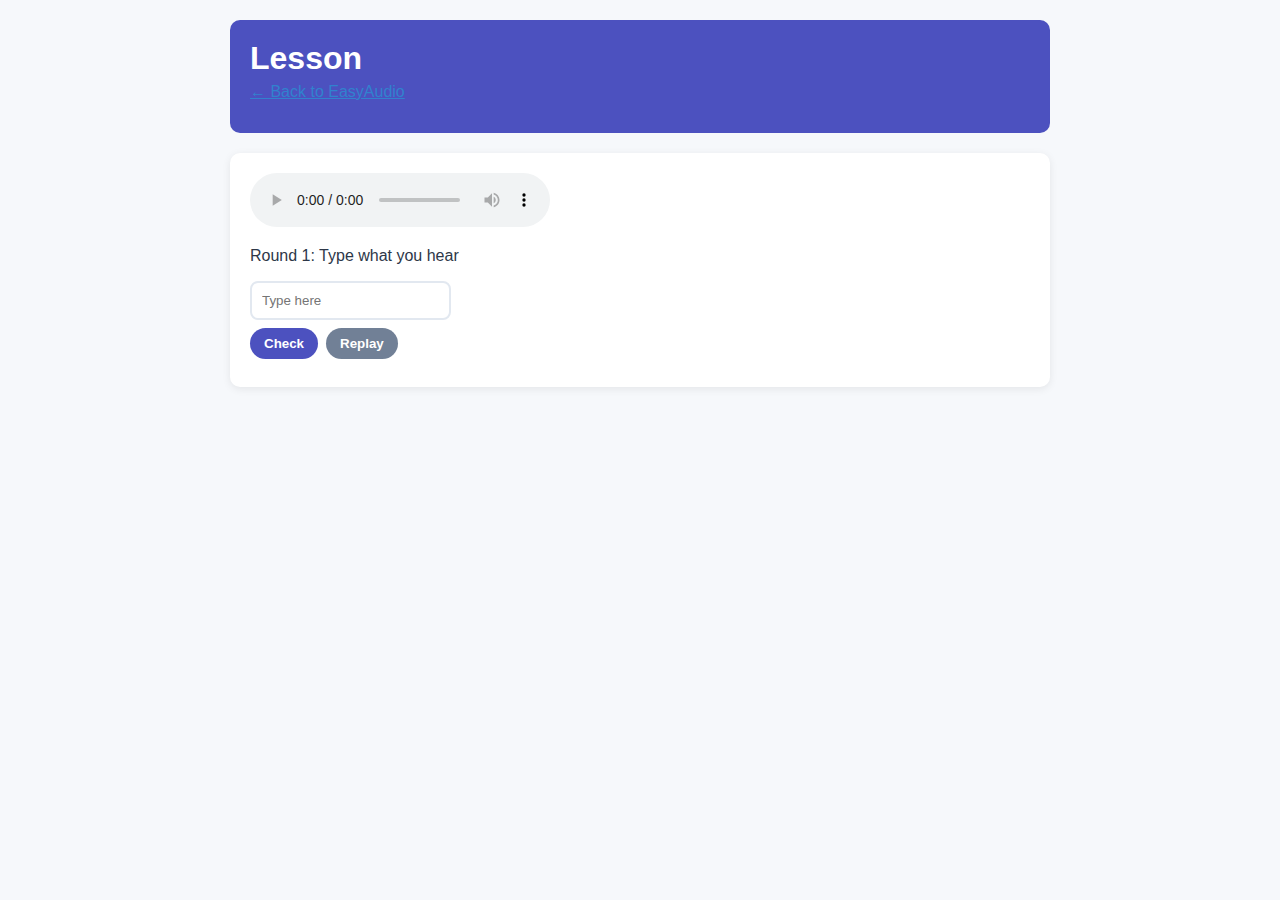
<file: lesson.html>
<!DOCTYPE html>
<html lang="en">
<head>
  <meta charset="UTF-8" />
  <meta name="viewport" content="width=device-width, initial-scale=1.0" />
  <title>Lesson • EasyAudio</title>
  <link rel="stylesheet" href="styles.css" />
  <style>
    .back-link { margin-bottom: 12px; display:inline-block; color:#3182ce; }
  </style>
  </head>
<body>
  <div class="container">
    <header>
      <h1 id="lessonTitle">Lesson</h1>
      <a class="back-link" href="index.html">← Back to EasyAudio</a>
    </header>

    <main>
      <section class="practice-section" id="practiceSection">
        <audio id="audioPlayer" controls></audio>
        <div class="typing-round" id="typingRound">
          <p id="practiceHeader">Round 1: Type what you hear</p>
          <input id="typingInput" type="text" placeholder="Type here" />
          <div class="form-actions">
            <button id="checkTypingBtn">Check</button>
            <button id="replayBtn" class="secondary">Replay</button>
            <button id="nextPhraseBtn" class="secondary" style="display:none;">Next Phrase</button>
          </div>
          <div id="typingFeedback" class="feedback"></div>
        </div>
        <div class="bubble-round" id="bubbleRound" style="display:none;">
          <p>Round 2: Tap words to reconstruct the sentence</p>
          <div id="bubblePool" class="bubble-pool"></div>
          <div id="bubbleResult" class="bubble-result"></div>
          <div class="form-actions">
            <button id="submitBubbleBtn">Enviar</button>
            <button id="resetBubbleBtn" class="secondary">Reset</button>
            <button id="showAnswerBtn" class="secondary">Resposta</button>
            <button id="nextPhraseBtn2" class="secondary" style="display:none;">Next Phrase</button>
          </div>
          <div id="bubbleFeedback" class="feedback"></div>
        </div>
      </section>
    </main>
  </div>

  <script src="lesson.js"></script>
</body>
</html>
</file>
<file: styles.css>
/* Base */
* { box-sizing: border-box; }
body { font-family: Segoe UI, Tahoma, sans-serif; background: #f6f8fb; color: #2d3748; margin: 0; }
.container { max-width: 860px; margin: 0 auto; padding: 20px; }
header { background: #4c51bf; color: white; padding: 20px; border-radius: 10px; margin-bottom: 20px; }
header h1 { margin: 0 0 6px; }

section { background: white; padding: 20px; border-radius: 10px; box-shadow: 0 2px 8px rgba(0,0,0,0.08); margin-bottom: 16px; }
.card { background: #f7fafc; border: 1px solid #e2e8f0; border-radius: 10px; padding: 14px; }
.form-row { display: flex; flex-direction: column; gap: 6px; margin-bottom: 10px; }
.form-row label { font-weight: 600; }
.form-row input[type="text"], .form-row input[type="file"], input#typingInput { padding: 10px; border: 2px solid #e2e8f0; border-radius: 8px; }
.form-actions { display: flex; gap: 8px; margin-top: 8px; }
button { padding: 8px 14px; border: none; border-radius: 20px; cursor: pointer; font-weight: 600; background: #4c51bf; color: white; }
button.secondary { background: #718096; }

.items-list { display: grid; grid-template-columns: repeat(auto-fill, minmax(280px, 1fr)); gap: 12px; }
.item-card { display: flex; justify-content: space-between; align-items: center; background: #fff; border: 1px solid #e2e8f0; border-radius: 10px; padding: 12px; }
.item-actions button { margin-left: 6px; }

.feedback { margin-top: 8px; font-weight: 600; }
.feedback.success { color: #2f855a; }
.feedback.error { color: #c53030; }

.bubble-pool, .bubble-result { display: flex; flex-wrap: wrap; gap: 8px; padding: 10px; min-height: 50px; border: 1px dashed #cbd5e0; border-radius: 8px; background: #f7fafc; margin-top: 6px; }
.word-bubble { background: #edf2f7; color: #2d3748; border: none; padding: 6px 10px; border-radius: 20px; cursor: pointer; }
.chosen-bubble { background: #c3dafe; color: #1a202c; padding: 6px 10px; border-radius: 20px; }

@media (max-width: 640px) {
  .container { padding: 12px; }
}
</file>
